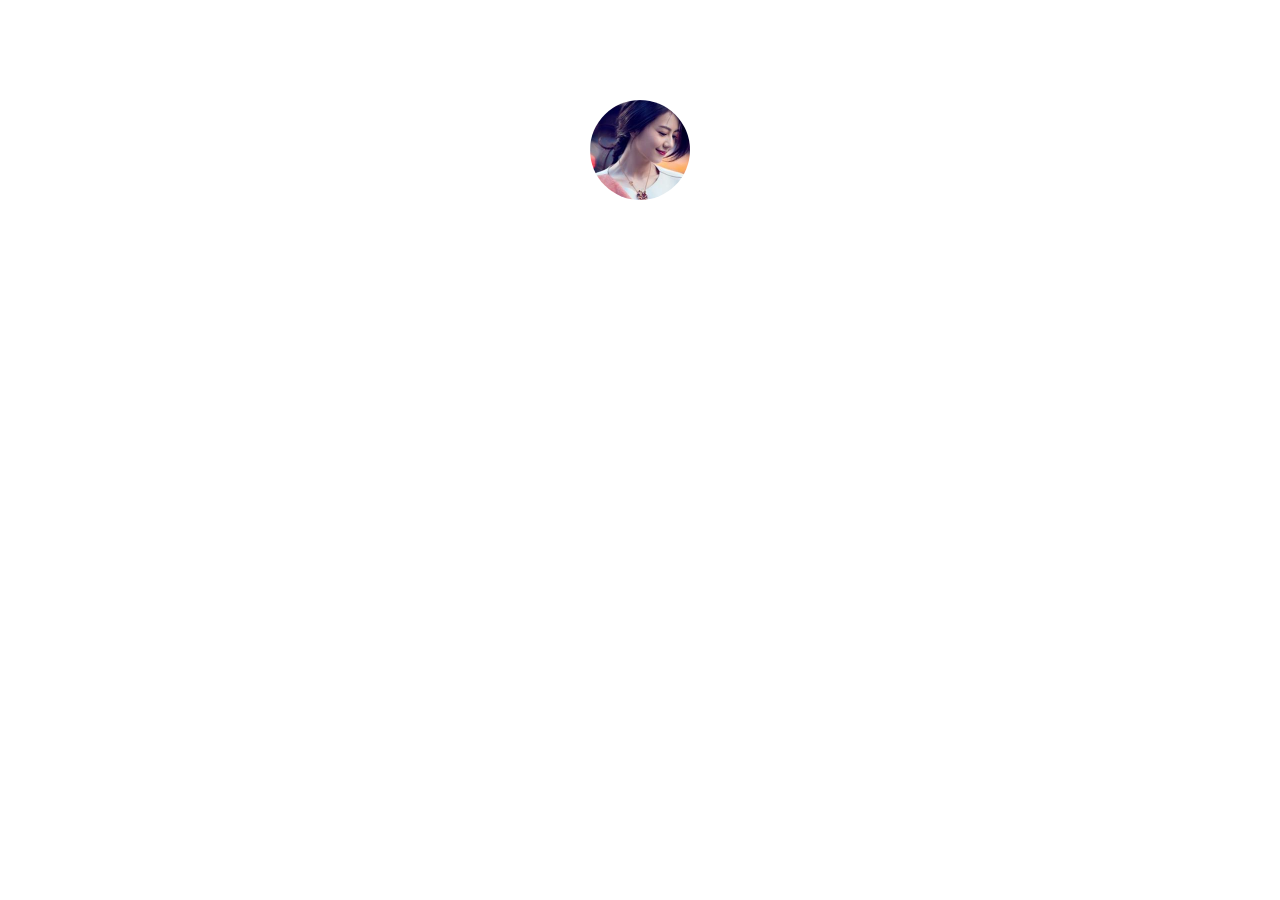
<file: avatar/avatar.html>
<!DOCTYPE html>
<html lang="en">

<head>
    <meta charset="UTF-8">
    <meta name="viewport" content="width=device-width, initial-scale=1.0">
    <title>Document</title>
    <style>
        .avatar {
            width: 100px;
            height: 100px;
            border-radius: 50%;
            margin: 100px auto;
            overflow: hidden;
        }
        
        .avatar img {
            width: 100%;
            height: 100%;
        }
        
        .rotateaction {
            animation: rotatee 60s alternate cubic-bezier(.34, 0, .84, 1);
        }
        
        @keyframes rotatee {
            from {
                transform: rotate(0);
                /* transform: rotate(666turn); */
            }
            to {
                /* transform: rotate(40turn); */
                transform: rotate(10000turn);
            }
        }
        
        .avatar:hover {
            /* 1秒转2圈 12turn  */
            transform: rotate(3turn);
            transition-duration: 6s;
            transition-timing-function: cubic-bezier(.34, 0, .84, 1)
        }
    </style>
</head>

<body>
    <div class="avatar">
        <img src="./avatar.png" alt="">
    </div>
</body>
<script src="./jquery-3.4.1.js"></script>
<script>
    // $(".avatar").hover(function() {
    //     $(this).addClass("rotateaction");
    // }, function() {
    //     $(this).removeClass("rotateaction");
    // });
</script>

</html>
</file>
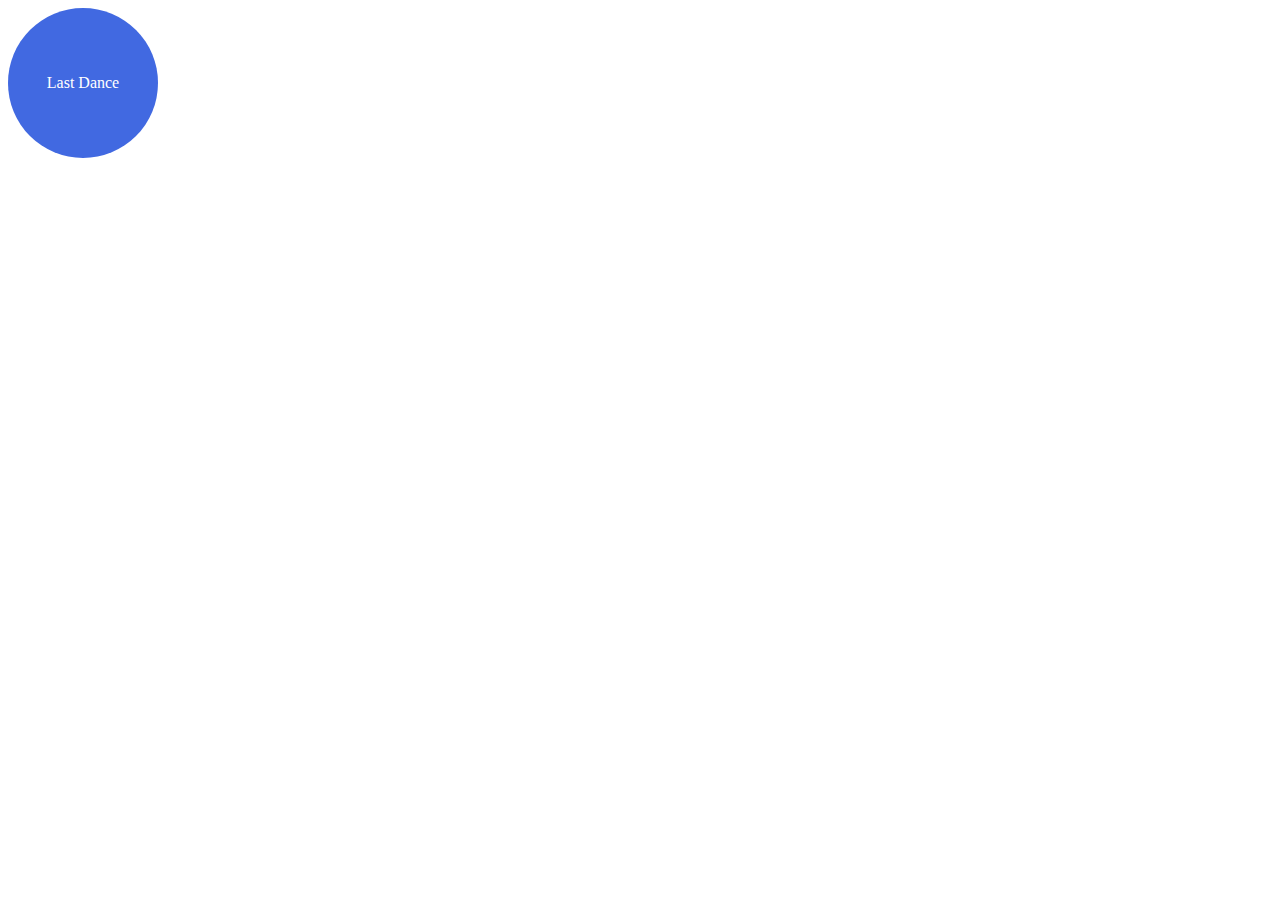
<file: cssAnimation/animate_demo.html>
<!DOCTYPE html>
<html lang="en">

<head>
    <meta charset="UTF-8">
    <meta name="viewport" content="width=device-width, initial-scale=1.0">
    <title>animation</title>
    <link rel="stylesheet" href="animate.css">
    <style>
        .box {
            width: 150px;
            height: 150px;
            line-height: 150px;
            text-align: center;
            background-color: royalblue;
            color: #fff;
            border-radius: 50%;
        }
        #container {
            margin-top: 100px;
            width: 100px;
            height: 100px;
            line-height: 100px;
            text-align: center;
            background-color: royalblue;
            color: #fff;
            opacity: 0.3;
        }
       
    </style>
</head>

<body>
    <!-- 
         animate.css在线查看: https://daneden.github.io/animate.css/
        animate.css的使用: https://www.jianshu.com/p/b6ebf1be8b03 -->
    <div class="box animated heartBeat infinite">
        Last Dance
    </div>
</body>
 
 </html>
</file>
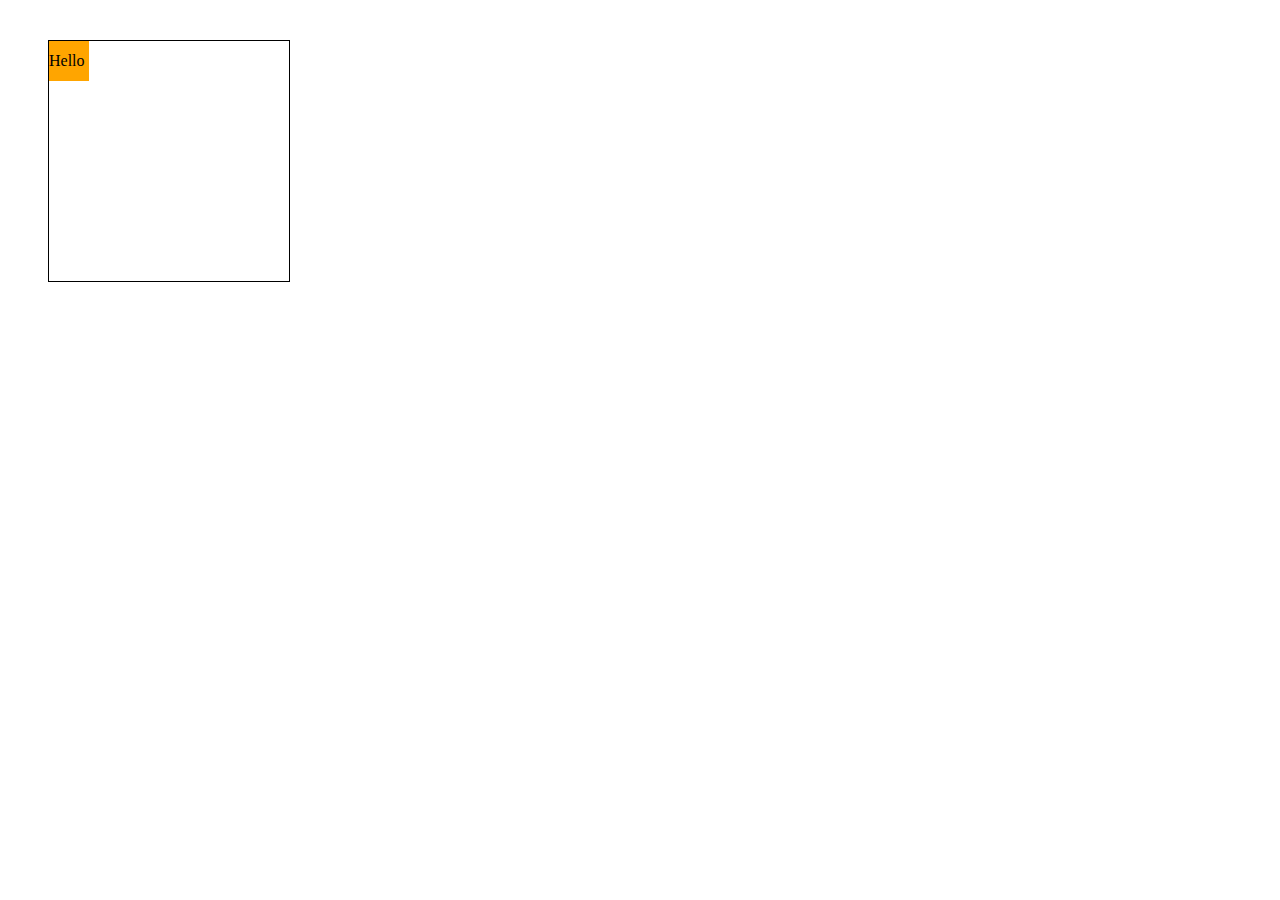
<file: cssAnimation/animation1.html>
<!DOCTYPE html>
<html lang="en">

<head>
    <meta charset="UTF-8">
    <meta name="viewport" content="width=device-width, initial-scale=1.0">
    <title>animation</title>
    <style>
        /* 
        1. @keyframes
            关键帧，用来规定动画中间的每一个步骤
            @keyframes animationname {keyframes-selector {css-styles;}}
            animationname: 必需。定义动画的名称。
            keyframes-selector: 必需(可以有多个值)。百分比格式的时间坐标。合法的值：0-100% | from（与 0% 相同）| to（与 100% 相同）。
            css-styles: 必需。一个或多个合法的 CSS规则（样式定义）

        animation: name duration timing-function delay iteration-count direction fill-mode;            
        2. name
        动画名称（animation-name）至少出现两次;
        和CSS class名称一样，animation 的名称只能包含：
            1>字母 (a-z)
            2>数字 (0-9)
            3>下划线 underscore (_)
            4>中划线 dash (-)
            5>不能以数字或者两个中划线开始。
        3.duration 动画持续时间
        4.timing-function 与transition的timing-funtion一样 缺省值是 ease
        5.delay 可以设置为 秒 1s 或 毫秒, 默认值为 0s，即不会有延迟。
        6.iteration-count 
            默认情况下，动画只运行一次（即默认值为 1），你可以设置3种类型的数值：
                整数 如 2 或 3
                小数 如 0.5，意味着只运行动画的一半
                the 关键词 infinite 无限重复
        7.direction 默认是normal    ==> animation2.html
            normal: 正常方向，从 0% 开始，到 100% 结束，然后再从 0% 开始。
            reverse: 相反方向，从 100% 开始，到 0% 结束，然后再从 100% 开始。
            alternate: 交替方向，从 0% 开始，到 100% ，再到 0%。
            alternate-reverse: 反向交替方向，从 100% 开始，到 0%，再到 100%。
        8.fill-mode
            fill-mode 用来确定动画开始之前和结束之后的状态。这样才是一个完整的动画过程。
            通过 keyframes 我们定义了动画不同阶段下的CSS规则，这有可能会和已经定义的样式冲突。
            填充模式属性允许我们告诉浏览器是否动画样式在动画之外也生效
            
            比如一个按钮 默认是红色
            在动画开始时被设置为绿色
            在动画结束时被设置为蓝色
            None: 动画样式不会影响默认样式
            Forwards: 动画结束时的样式被保持到动画结束后
            Backwards: 动画开始时的样式会被预置到动画开始前（即默认样式会被覆盖）
            Both: 动画开始时的样式会被预置到动画开始前，动画结束时的样式被保持到动画结束后
    
     */
        .box {
            margin: 40px;
            border: 1px solid #000000;
            width: 240px;
            height: 240px;
            position: relative;
        }

        .ball {
            width: 40px;
            height: 40px;
            line-height: 40px;
            position: absolute;

            background-color: orange;
            animation: around 8s linear infinite;

        }

        /* 1.注意around名字要一样 */
        /* 2.起点 0% 和终点 100% 设置成一样的状态，
            并且是 infinite 播放，这样可以确保动画的两次播放之间的无缝衔接 */
        /* 3.如果若干时间节点具有相同的样式，可以合并在一起简写  
             0%, 100%  { left: 0; top: 0;} */
        /* @keyframes around {
            0% {
                left: 0;
                top: 0;
            }

            25% {
                left: 200px;
                top: 0;
            }

            50% {
                left: 200px;
                top: 200px;
            }

            75% {
                left: 0;
                top: 200px;
            }

            100% {
                left: 0;
                top: 0;
            }
        } */

        @keyframes around {
            0% {
                transform: translate(0, 0);
            }

            25% {
                transform: translate(200px, 0);
            }

            50% {
                transform: translate(200px, 200px);
            }

            75% {
                transform: translate(0, 200px);
            }

            100% {
                transform: translate(0, 0);
            }
        }
    </style>
</head>

<body>
    <div class="box">
        <div class="ball">Hello</div>
    </div>

    
</body>

</html>
</file>
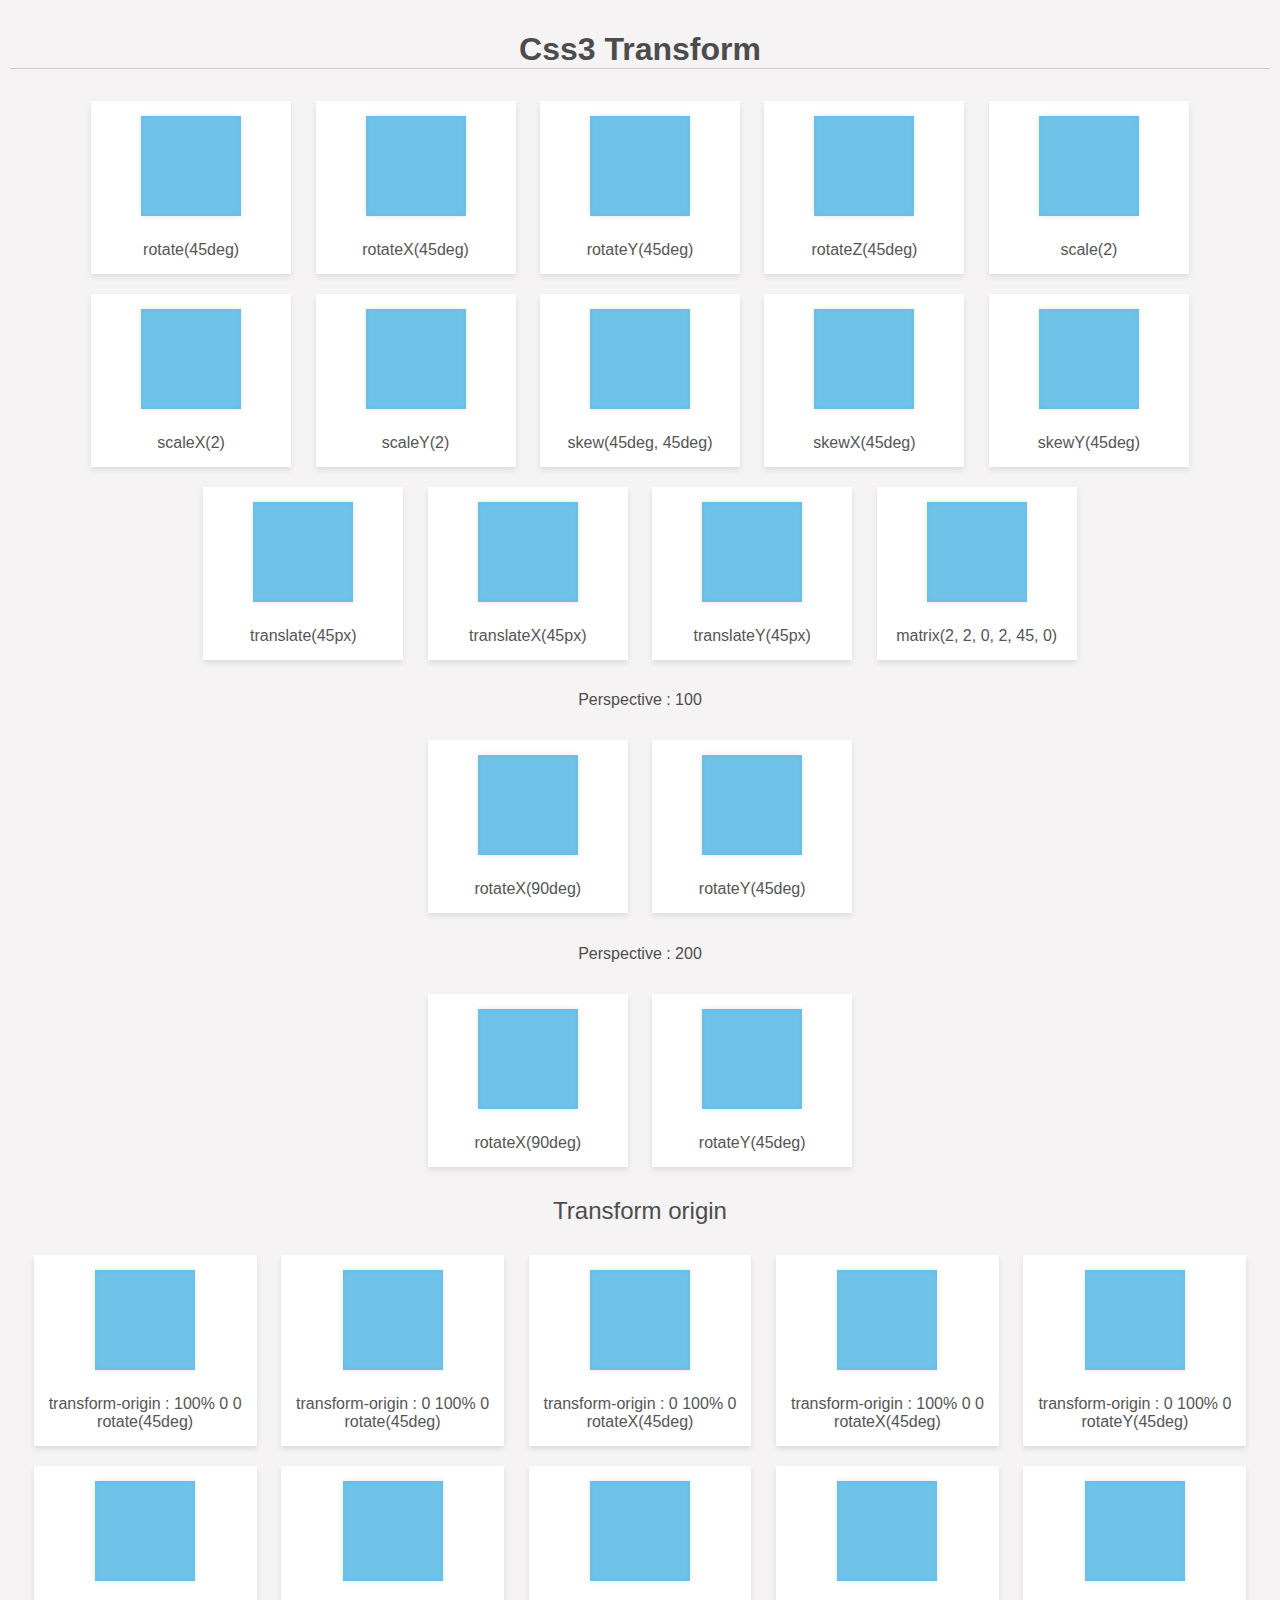
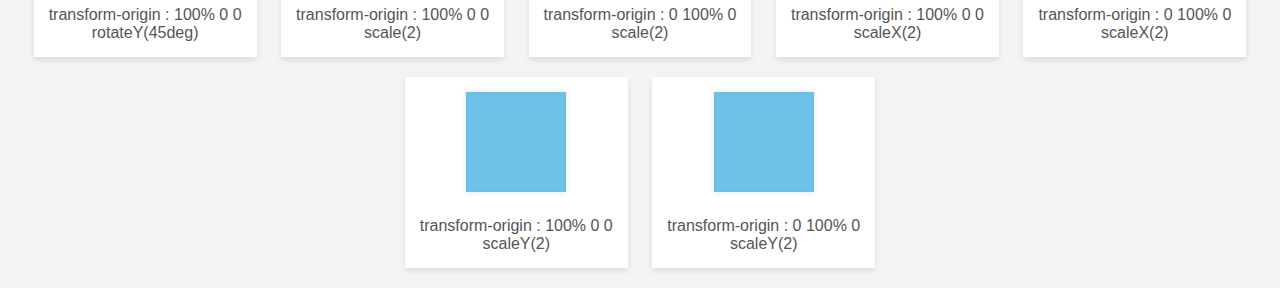
<file: cssAnimation/transform.html>
<!DOCTYPE html>
<html lang="en">

<head>
    <meta charset="UTF-8">
    <meta name="viewport" content="width=device-width, initial-scale=1.0">
    <title>animation</title>
   <link rel="stylesheet" href="./transform.css">
</head>

<body>
    <h1>Css3 Transform</h1>
    <!-- Rotate-->
    <div class="card">
        <div class="box rotate">
            <div class="fill"></div>
        </div>
        <p>rotate(45deg) </p>
    </div>
    <div class="card">
        <div class="box rotateX">
            <div class="fill"></div>
        </div>
        <p>rotateX(45deg)</p>
    </div>
    <div class="card">
        <div class="box rotateY">
            <div class="fill"></div>
        </div>
        <p>rotateY(45deg)</p>
    </div>
    <div class="card">
        <div class="box rotateZ">
            <div class="fill"></div>
        </div>
        <p>rotateZ(45deg) </p>
    </div>
    <!-- scale-->
    <div class="card">
        <div class="box scale">
            <div class="fill"></div>
        </div>
        <p>scale(2)</p>
    </div>
    <div class="card">
        <div class="box scaleX">
            <div class="fill"></div>
        </div>
        <p>scaleX(2) </p>
    </div>
    <div class="card">
        <div class="box scaleY">
            <div class="fill"></div>
        </div>
        <p>scaleY(2) </p>
    </div>
    <!-- skew-->
    <div class="card">
        <div class="box skew">
            <div class="fill"></div>
        </div>
        <p>skew(45deg, 45deg) </p>
    </div>
    <div class="card">
        <div class="box skewX">
            <div class="fill"></div>
        </div>
        <p>skewX(45deg)</p>
    </div>
    <div class="card">
        <div class="box skewY">
            <div class="fill"></div>
        </div>
        <p>skewY(45deg)</p>
    </div>
    <!-- translate-->
    <div class="card">
        <div class="box translate">
            <div class="fill"></div>
        </div>
        <p>translate(45px) </p>
    </div>
    <div class="card">
        <div class="box translateX">
            <div class="fill"></div>
        </div>
        <p>translateX(45px)</p>
    </div>
    <div class="card">
        <div class="box translateY">
            <div class="fill"></div>
        </div>
        <p>translateY(45px)</p>
    </div>
    <div class="card">
        <div class="box matrix">
            <div class="fill"></div>
        </div>
        <p> matrix(2, 2, 0, 2, 45, 0)</p>
    </div>
    <h4>Perspective : 100</h4>
    <div class="perspective-100">
        <div class="card">
            <div class="box rotateX">
                <div class="fill"></div>
            </div>
            <p>rotateX(90deg)</p>
        </div>
        <div class="card">
            <div class="box rotateY">
                <div class="fill"></div>
            </div>
            <p>rotateY(45deg)</p>
        </div>
    </div>
    <h4>Perspective : 200</h4>
    <div class="perspective-200">
        <div class="card">
            <div class="box rotateX">
                <div class="fill"></div>
            </div>
            <p>rotateX(90deg)</p>
        </div>
        <div class="card">
            <div class="box rotateY">
                <div class="fill"></div>
            </div>
            <p>rotateY(45deg)</p>
        </div>
    </div>
    <!-- transform origin-->
    <h2>Transform origin</h2>
    <div class="card">
        <div class="box rotate">
            <div class="fill to-100-0-0"></div>
        </div>
        <p>transform-origin : 100% 0 0 <br />rotate(45deg)</p>
    </div>
    <div class="card">
        <div class="box rotate">
            <div class="fill to-0-100-0"></div>
        </div>
        <p>transform-origin : 0 100% 0<br />rotate(45deg)</p>
    </div>
    <div class="card perspective-200">
        <div class="box rotateX">
            <div class="fill to-0-100-0"></div>
        </div>
        <p>transform-origin : 0 100% 0<br />rotateX(45deg)</p>
    </div>
    <div class="card perspective-200">
        <div class="box rotateX">
            <div class="fill to-100-0-0"></div>
        </div>
        <p>transform-origin : 100% 0 0<br />rotateX(45deg)</p>
    </div>
    <div class="card perspective-200">
        <div class="box rotateY">
            <div class="fill to-0-100-0"></div>
        </div>
        <p>transform-origin : 0 100% 0 <br />rotateY(45deg)</p>
    </div>
    <div class="card perspective-200">
        <div class="box rotateY">
            <div class="fill to-100-0-0"></div>
        </div>
        <p>transform-origin : 100% 0 0<br />rotateY(45deg)</p>
    </div>
    <div class="card">
        <div class="box scale">
            <div class="fill to-100-0-0"></div>
        </div>
        <p>transform-origin : 100% 0 0<br />scale(2)</p>
    </div>
    <div class="card">
        <div class="box scale">
            <div class="fill to-0-100-0"></div>
        </div>
        <p>transform-origin : 0 100% 0<br />scale(2)</p>
    </div>
    <div class="card">
        <div class="box scaleX">
            <div class="fill to-100-0-0"></div>
        </div>
        <p>transform-origin : 100% 0 0<br />scaleX(2)</p>
    </div>
    <div class="card">
        <div class="box scaleX">
            <div class="fill to-0-100-0"></div>
        </div>
        <p>transform-origin : 0 100% 0<br />scaleX(2)</p>
    </div>
    <div class="card">
        <div class="box scaleY">
            <div class="fill to-100-0-0"></div>
        </div>
        <p>transform-origin : 100% 0 0<br />scaleY(2)</p>
    </div>
    <div class="card">
        <div class="box scaleY">
            <div class="fill to-0-100-0"></div>
        </div>
        <p>transform-origin : 0 100% 0<br />scaleY(2)</p>
    </div>
</body>

</html>
</file>
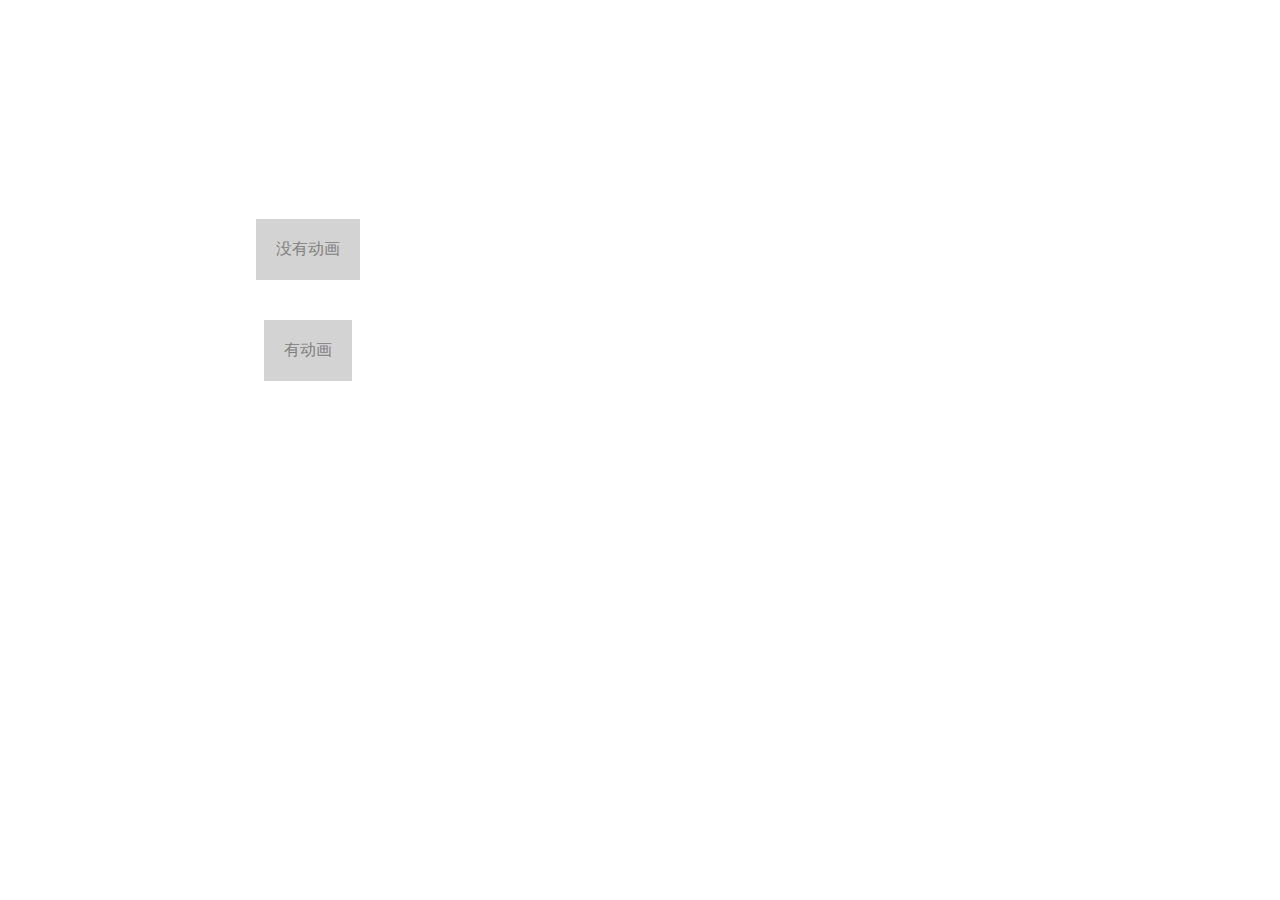
<file: cssAnimation/transition0.html>
<!DOCTYPE html>
<html lang="en">

<head>
    <meta charset="UTF-8">
    <title>transition</title>
    <style>
        .box {
            margin: 100px;
            width: 400px;
            height: 400px;
            /* background-color: chocolate; */
            display: flex;
            flex-direction: column;
            align-items: center;
            justify-content: center;
        }

        a {
            margin: 20px;
            padding: 20px;
            background: lightgrey;
            color: grey;
        }

        a:hover {
            background: yellow;
            color: red;
        }

        /* 使用transition，可以获得更柔和平滑的交互体验 */
        a.with-transition {
            transition: 2s;
        }
    </style>
</head>

<body>
    <div class="box">
        <a>没有动画</a>
        <a class="with-transition">有动画</a>
    </div>
</body>

</html>
</file>
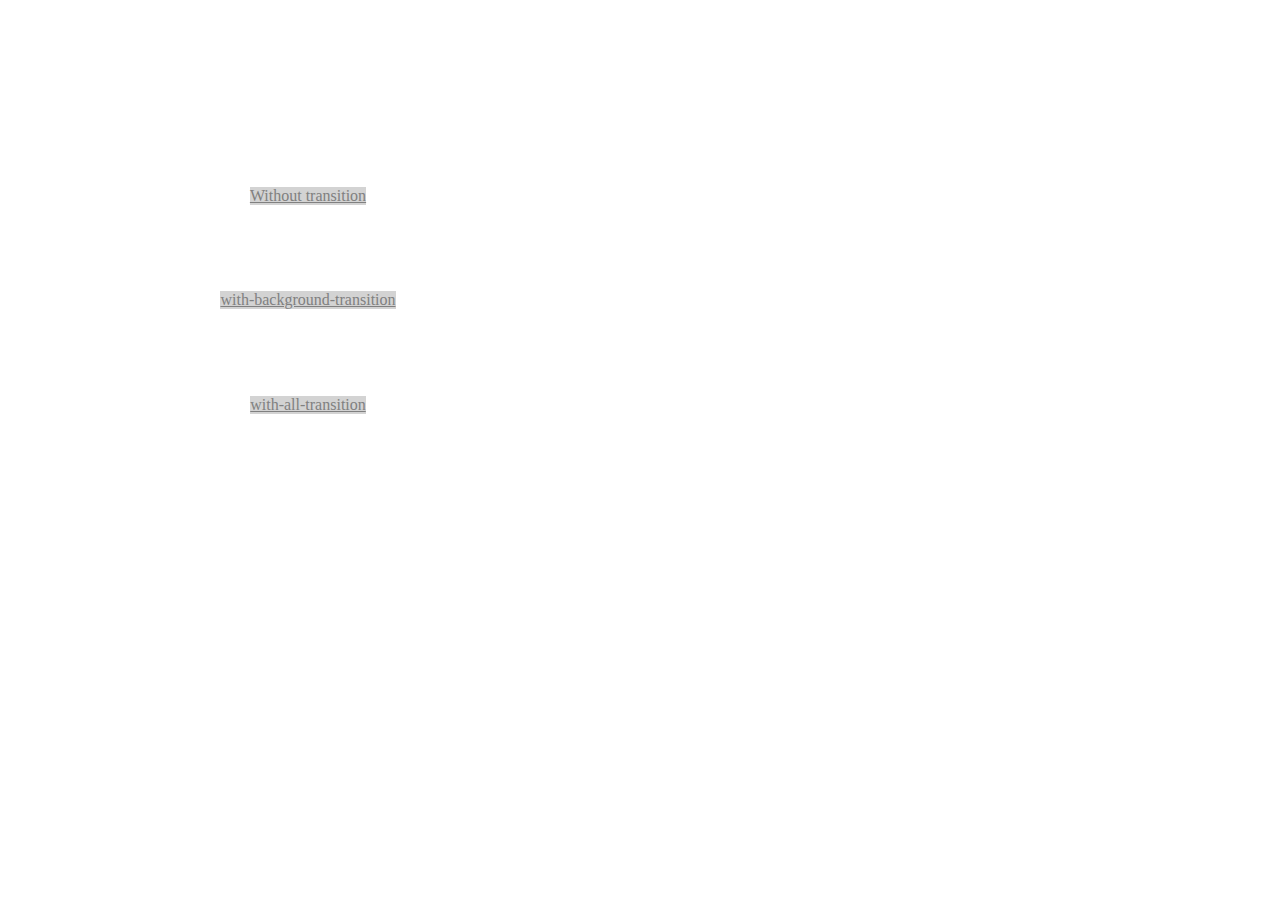
<file: cssAnimation/transition2.html>
<!DOCTYPE html>
<html lang="en">

<head>
    <meta charset="UTF-8">
    <meta name="viewport" content="width=device-width, initial-scale=1.0">
    <title>transition</title>
    <style>
        .box {
            margin: 100px;
            width: 400px;
            height: 400px;
            /* background-color: chocolate; */
            display: flex;
            flex-direction: column;
            justify-content: space-evenly;
            align-items: center;
        }

        a {
            background: lightgrey;
            color: grey;
        }

        a:hover {
            background: yellow;
            border: 5px solid blue;
            color: green;
        }

        a.with-background-transition {
            transition-duration: 3s;
            transition-property: background;
        }

        a.with-all-transition {
            transition-duration: 3s;
        }
    </style>
</head>

<body>
    <div class="box">
        <a href="">Without transition</a>
        <a href="" class="with-background-transition">with-background-transition</a>
        <a href="" class="with-all-transition">with-all-transition</a>
    </div>
</body>

</html>
</file>
<file: cssAnimation/transform.css>
*, *:after, *:before {
    box-sizing: border-box;
  }
  
  body {
    background: #F5F3F4;
    margin: 0;
    padding: 10px;
    font-family: 'Open Sans', sans-serif;
    text-align: center;
  }
  
  h1 {
    color: #4c4c4c;
    font-weight: 600;
    border-bottom: 1px solid #ccc;
  }
  
  h2, h4 {
    font-weight: 400;
    color: #4d4d4d;
  }
  
  .card {
    display: inline-block;
    margin: 10px;
    background: #fff;
    padding: 15px;
    min-width: 200px;
    box-shadow: 0 3px 5px #ddd;
    color: #555;
  }
  .card .box {
    width: 100px;
    height: 100px;
    margin: auto;
    background: #ddd;
    cursor: pointer;
    box-shadow: 0 0 5px #ccc inset;
  }
  .card .box .fill {
    width: 100px;
    height: 100px;
    position: relative;
    background: #03A9F4;
    opacity: .5;
    box-shadow: 0 0 5px #ccc;
    -webkit-transition: 0.3s;
    transition: 0.3s;
  }
  .card p {
    margin: 25px 0 0;
  }
  
  .rotate:hover .fill {
    -webkit-transform: rotate(45deg);
    transform: rotate(45deg);
  }
  
  .rotateX:hover .fill {
    -webkit-transform: rotateX(45deg);
    transform: rotateX(45deg);
  }
  
  .rotateY:hover .fill {
    -webkit-transform: rotateY(45deg);
    transform: rotateY(45deg);
  }
  
  .rotateZ:hover .fill {
    -webkit-transform: rotate(45deg);
    transform: rotate(45deg);
  }
  
  .scale:hover .fill {
    -webkit-transform: scale(2, 2);
    transform: scale(2, 2);
  }
  
  .scaleX:hover .fill {
    -webkit-transform: scaleX(2);
    transform: scaleX(2);
  }
  
  .scaleY:hover .fill {
    -webkit-transform: scaleY(2);
    transform: scaleY(2);
  }
  
  .skew:hover .fill {
    -webkit-transform: skew(45deg, 45deg);
    transform: skew(45deg, 45deg);
  }
  
  .skewX:hover .fill {
    -webkit-transform: skewX(45deg);
    transform: skewX(45deg);
  }
  
  .skewY:hover .fill {
    -webkit-transform: skewY(45deg);
    transform: skewY(45deg);
  }
  
  .translate:hover .fill {
    -webkit-transform: translate(45px, 1em);
    transform: translate(45px, 1em);
  }
  
  .translateX:hover .fill {
    -webkit-transform: translateX(45px);
    transform: translateX(45px);
  }
  
  .translateY:hover .fill {
    -webkit-transform: translateY(45px);
    transform: translateY(45px);
  }
  
  .matrix:hover .fill {
    -webkit-transform: matrix(2, 2, 0, 2, 45, 0);
    transform: matrix(2, 2, 0, 2, 45, 0);
  }
  
  .perspective-100 .box {
    -webkit-perspective: 100px;
    perspective: 100px;
  }
  
  /* perspective 元素距离视图的距离，以像素计 */
  .perspective-200 .box {
    -webkit-perspective: 200px;
    perspective: 200px;
  }
  
  .to-100-0-0 {
    -webkit-transform-origin: 100% 0 0;
            transform-origin: 100% 0 0;
  }
  
  .to-0-100-0 {
    -webkit-transform-origin: 0 100% 0;
            transform-origin: 0 100% 0;
  }
</file>
